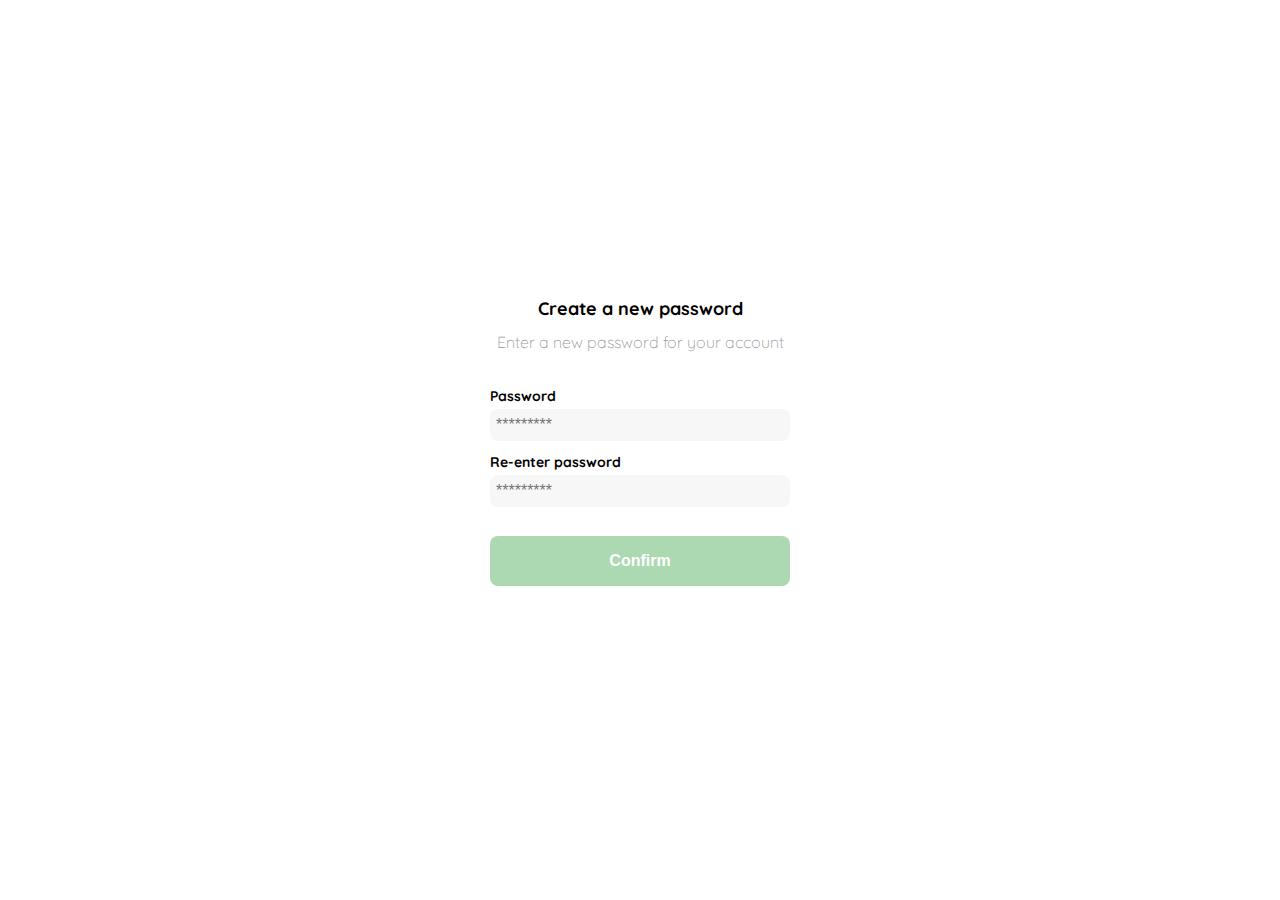
<file: clase1-crear-contraseña.html>
<!DOCTYPE html>
<html lang="en">
<head>
    <meta charset="UTF-8">
    <meta http-equiv="X-UA-Compatible" content="IE=edge">
    <meta name="viewport" content="width=device-width, initial-scale=1.0">
    <link rel="preconnect" href="https://fonts.googleapis.com"> 
    <link rel="preconnect" href="https://fonts.gstatic.com" crossorigin> 
    <link href="https://fonts.googleapis.com/css2?family=Quicksand:wght@300;500;700&display=swap" rel="stylesheet">
    <title>Document</title>
    <style>
        :root {
            --white: #FFFFFF;
            --black: #000000;
            --very-light-pink: #979797;
            --text-input-field: #F7F7F7;
            --hospital-green: #ACD9B2;
            --sm: 14px;
            --md: 16px;
            --lg: 18px;
        }
        body{
            font-family: 'Quicksand', sans-serif;
            margin: 0;
        }
        .login{
            width: 100%;
            height: 100vh;
            display: grid;
            place-items: center;
        }
        .container{
            display: grid;
            grid-template-rows: auto 1fr auto;
            width: 300px;
        }
        .logo {
            width: 150px;
            margin-bottom: 40px;
            justify-self: center;
            display: none;
        }
        .title {
            font-size: var(--lg);
            margin-bottom: 12px;
            text-align: center;
        }
        .subtitle {
            color: var(--very-light-pink);
            font-size: var(--md);
            font-weight: 300;
            margin-top: 0;
            margin-bottom: 35px;
            text-align: center;
        }
        .form {
            display: flex;
            flex-direction: column;
        }
        .label {
            font-size: var(--sm);
            font-weight: bold;
            margin-bottom: 4px;
        }
        .input {
            background-color: var(--text-input-field);
            border: none;
            border-radius: 8px;
            height: 20px;
            font-size: var(--md);
            padding: 6px;
            margin-bottom: 12px;
        }
        .primary-button {
            width: 100%;
            height: 50px;
            background-color: var(--hospital-green);
            border: none;
            border-radius: 8px;
            color: var(--white);
            cursor: pointer;
            font-size: var(--md);
            font-weight: bold;
        }
        .login-button {
            margin-top: 17px;
            margin-bottom: 30px;
        }
        @media (max-width: 500px) {
            .logo{
                display: block;
            }
        }
    </style>
</head>
<body>
    <div class="login">
        <div class="container">
            <img src="./logos/logo_yard_sale.svg" alt="logo"
            class="logo">
            <h1 class="title">Create a new password</h1>
            <p class="subtitle">Enter a new password for your account</p>
            <form action="/" class="form">
                <label for="password" class="label">Password</label>
                <input type="password" id="password" placeholder="*********" class="input input-password">
                <label for="new-password" class="label">Re-enter password</label>
                <input type="password" id="new-password" placeholder="*********" class="input input-password">
                <input type="submit" value="Confirm" class="primary-button login-button">
            </form>
        </div>
    </div>		
</body>
</html>
</file>
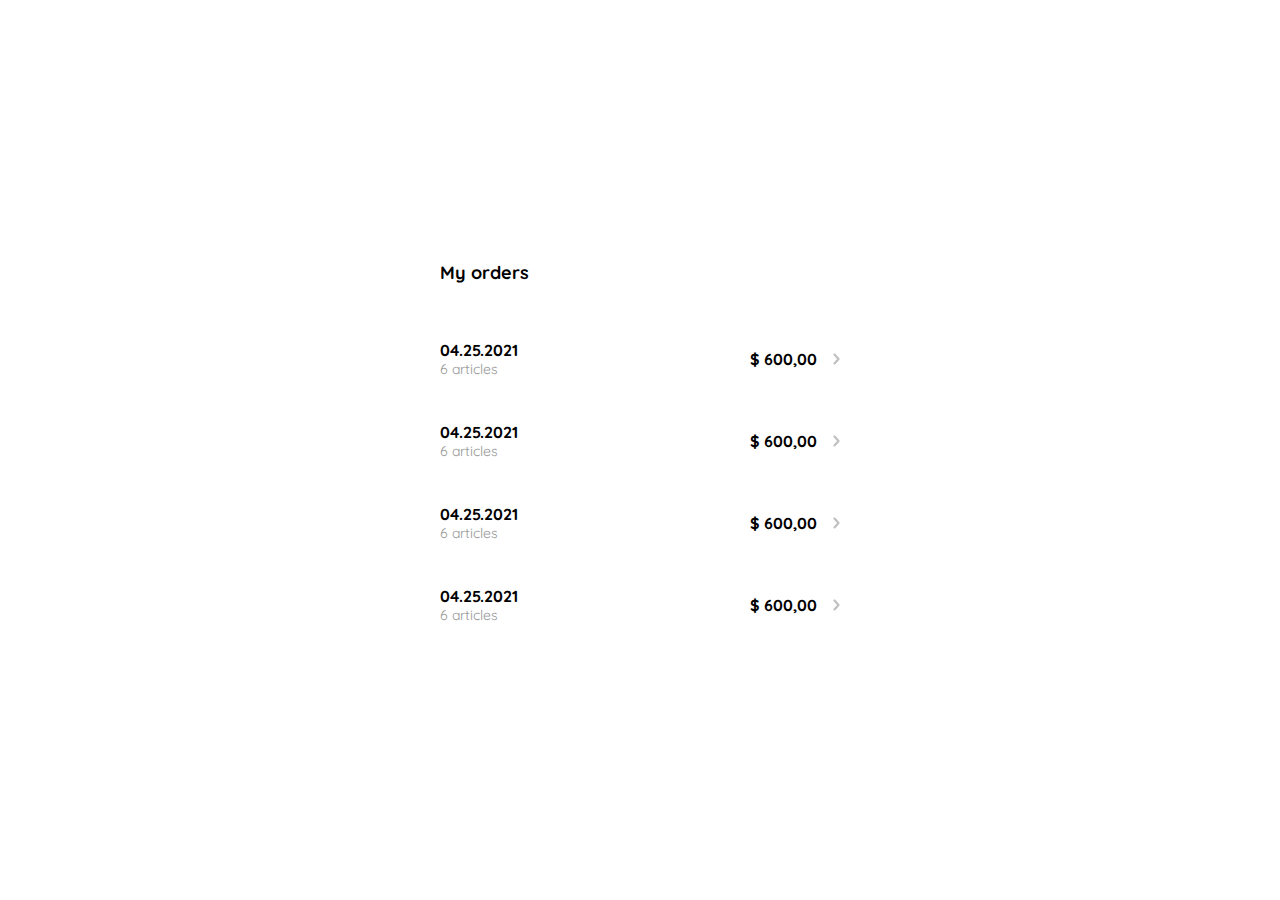
<file: clase10-todas-las-ordenes.html>
<!DOCTYPE html>
<html lang="en">

<head>
    <meta charset="UTF-8">
    <meta http-equiv="X-UA-Compatible" content="IE=edge">
    <meta name="viewport" content="width=device-width, initial-scale=1.0">
    <link rel="preconnect" href="https://fonts.googleapis.com">
    <link rel="preconnect" href="https://fonts.gstatic.com" crossorigin>
    <link href="https://fonts.googleapis.com/css2?family=Quicksand:wght@300;500;700&display=swap" rel="stylesheet">
    <title>Document</title>
    <style>
        :root {
            --white: #FFFFFF;
            --black: #000000;
            --very-light-pink: #979797;
            --text-input-field: #F7F7F7;
            --hospital-green: #ACD9B2;
            --sm: 14px;
            --md: 16px;
            --lg: 18px;
        }

        body {
            font-family: 'Quicksand', sans-serif;
            margin: 0;
        }

        .my-orders {
            width: 100%;
            height: 100vh;
            display: grid;
            place-items: center;
        }

        .title {
            font-size: var(--lg);
            margin-bottom: 40px;
        }

        .container-orders {
            display: grid;
            grid-template-rows: auto 1fr auto;
            width: 400px;
        }

        .content-order {
            display: flex;
            flex-direction: column;
        }
        .order{
            display: grid;
            grid-template-columns: auto 1fr auto;
            gap: 16px;
            align-items: center;
            margin-bottom: 12px;
        }
        .order p:nth-child(1){
            display: flex;
            flex-direction: column;
        }

        .order p span:nth-child(1){
            font-size: var(--md);
            font-weight: bold;
        }
        .order p span:nth-child(2){
            font-size: var(--sm);
            color: var(--very-light-pink);
        }
        .order p:nth-child(2){
            text-align: end;
            font-weight: bold;
        }
    </style>
</head>

<body>
    <div class="my-orders">
        <div class="container-orders">
            <h1 class="title">My orders</h1>
            <div class="content-order">
                <div class="order">
                    <p>
                        <span>04.25.2021</span>
                        <span>6 articles</span>
                    </p>
                    <p>$ 600,00</p>
                    <a href="/">
                        <img src="./icons/flechita.svg" alt="arrow">
                    </a>
                </div>
                <div class="order">
                    <p>
                        <span>04.25.2021</span>
                        <span>6 articles</span>
                    </p>
                    <p>$ 600,00</p>
                    <a href="/">
                        <img src="./icons/flechita.svg" alt="arrow">
                    </a>
                </div>
                <div class="order">
                    <p>
                        <span>04.25.2021</span>
                        <span>6 articles</span>
                    </p>
                    <p>$ 600,00</p>
                    <a href="/">
                        <img src="./icons/flechita.svg" alt="arrow">
                    </a>
                </div>
                <div class="order">
                    <p>
                        <span>04.25.2021</span>
                        <span>6 articles</span>
                    </p>
                    <p>$ 600,00</p>
                    <a href="/">
                        <img src="./icons/flechita.svg" alt="arrow">
                    </a>
                </div>
            </div>
        </div>
    </div>
</body>
</html>
</file>
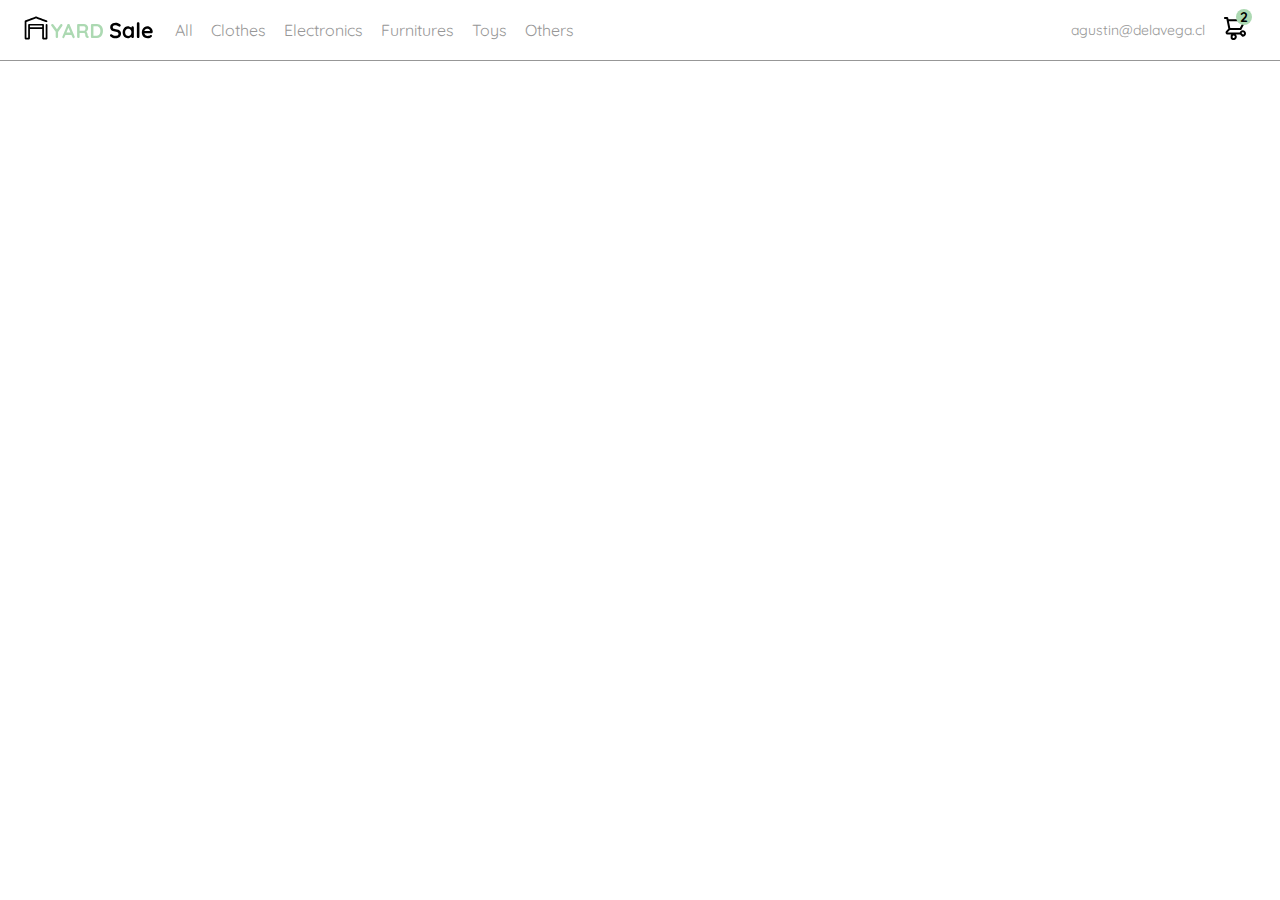
<file: clase11-navbar.html>
<!DOCTYPE html>
<html lang="en">
<head>
    <meta charset="UTF-8">
    <meta http-equiv="X-UA-Compatible" content="IE=edge">
    <meta name="viewport" content="width=device-width, initial-scale=1.0">
    <link rel="preconnect" href="https://fonts.googleapis.com">
    <link rel="preconnect" href="https://fonts.gstatic.com" crossorigin>
    <link href="https://fonts.googleapis.com/css2?family=Quicksand:wght@300;500;700&display=swap" rel="stylesheet">
    <title>Document</title>
    <style>
        :root {
            --white: #FFFFFF;
            --black: #000000;
            --very-light-pink: #979797;
            --text-input-field: #F7F7F7;
            --hospital-green: #ACD9B2;
            --sm: 14px;
            --md: 16px;
            --lg: 18px;
        }
        body {
            font-family: 'Quicksand', sans-serif;
            margin: 0;
        }
        nav{
            display: flex;
            justify-content: space-between;
            padding: 0 24px;
            height: 60px;
            border-bottom: 1px solid var(--very-light-pink);
        }
        .menu{
            display: none;
        }
        .logo {
            width: 130px;
        }
        .navbar-left ul,
        .navbar-right ul{
            list-style: none;
            padding: 0;
            margin: 0;
            display: flex;
            align-items: center;
            height: 60px;
        }
        .navbar-left{
        display: flex;
        }
        .navbar-left ul{
        margin-left: 12px;
        }

        .navbar-left ul li a,
        .navbar-right ul li  {
            text-decoration: none;
            color: var(--very-light-pink);
            border: 1px solid var(--white);
            padding: 8px;
            border-radius: 8px;
        }
        .navbar-left ul li a:hover,
        .navbar-right ul li:hover  {
            color: var(--hospital-green);
            border: 1px solid var(--hospital-green);
        }
        .navbar-email{
            color: var(--very-light-pink);
            font-size: var(--sm);
        }
        .navbar-shopping-cart div{
            width: 16px;
            height: 16px;
            background-color: var(--hospital-green);
            border-radius: 50%;
            font-size: var(--sm);
            color: var(--black);
            font-weight: bold;
            position: absolute;
            top: 1px;
            right: 3px;
            display: flex;
            justify-content: center;
            align-items: center;
        }
        .navbar-shopping-cart {
            position: relative;
        }
        @media (max-width: 789px) {
            .menu {
                display: block;
                width: 30px;
            }
            .navbar-left ul {
                display: none;
            }
            .navbar-email {
                display: none;
            }
        }
    </style>
</head>
<body>
    <nav>
        <img src="./icons/icon_menu.svg" alt="menu" class="menu">
        <div class="navbar-left">
            <img class="logo" src="./logos/logo_yard_sale.svg" alt="logo yardSale">
            <ul>
                <li>
                    <a href="/">All</a>
                </li>
                <li>
                    <a href="/">Clothes</a>

                </li>
                <li>
                    <a href="/">Electronics</a>
                </li>
                <li>
                    <a href="/">Furnitures</a>
                </li>
                <li>
                    <a href="/">Toys</a>
                </li>
                <li>
                    <a href="/">Others</a>
                </li>
            </ul>
        </div>
        <div class="navbar-right">
            <ul>
                <li class="navbar-email"> agustin@delavega.cl</li>
                <li class="navbar-shopping-cart">
                    <img src="./icons/icon_shopping_cart.svg" alt="shoping cart">
                    <div>2</div>
                </li>
            </ul>
        </div>
    </nav>
</body>
</html>
</file>
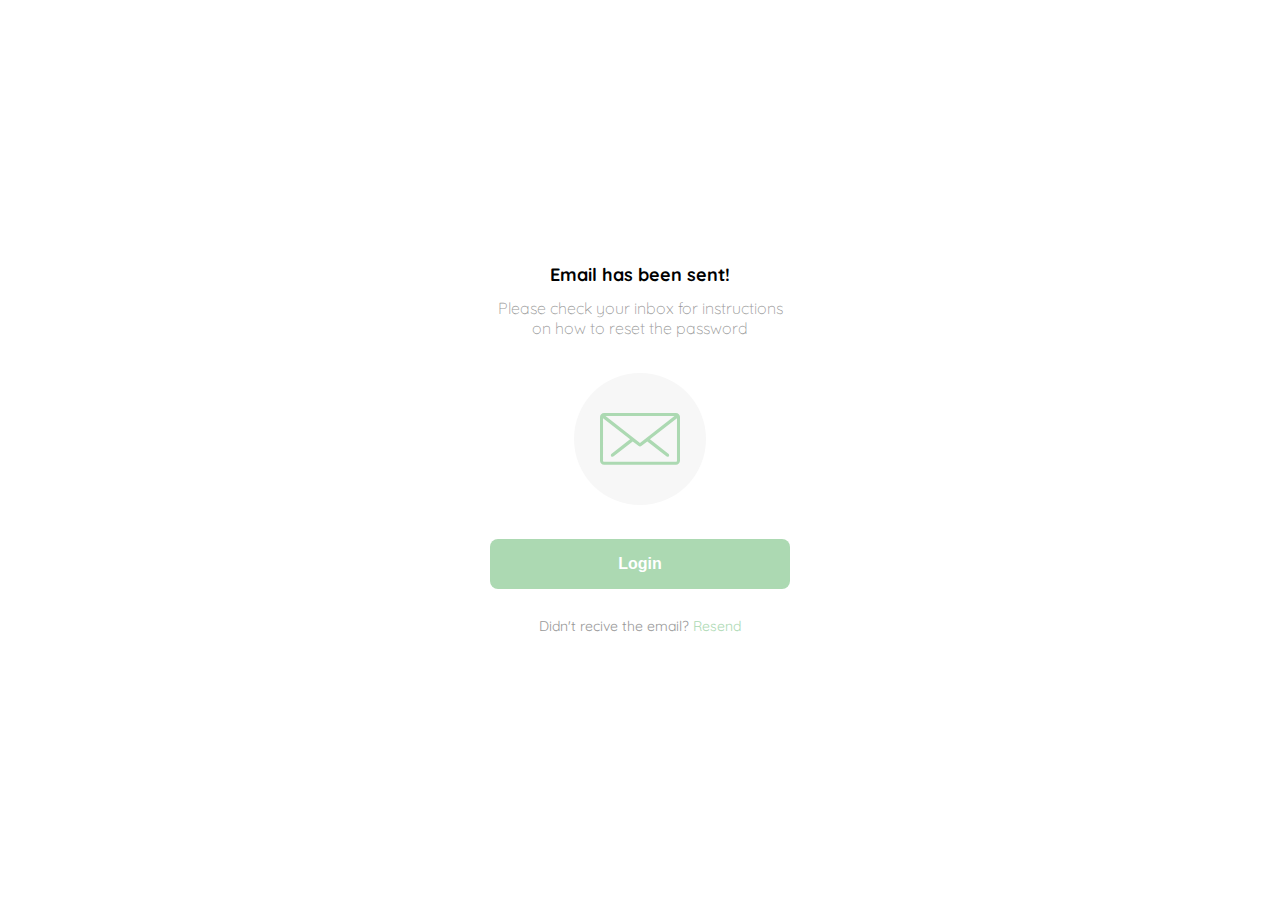
<file: clase2-email-enviado.html>
<!DOCTYPE html>
<html lang="en">
<head>
    <meta charset="UTF-8">
    <meta http-equiv="X-UA-Compatible" content="IE=edge">
    <meta name="viewport" content="width=device-width, initial-scale=1.0">
    <link rel="preconnect" href="https://fonts.googleapis.com"> 
    <link rel="preconnect" href="https://fonts.gstatic.com" crossorigin> 
    <link href="https://fonts.googleapis.com/css2?family=Quicksand:wght@300;500;700&display=swap" rel="stylesheet">
    <title>Document</title>
    <style>
        :root {
            --white: #FFFFFF;
            --black: #000000;
            --very-light-pink: #979797;
            --text-input-field: #F7F7F7;
            --hospital-green: #ACD9B2;
            --sm: 14px;
            --md: 16px;
            --lg: 18px;
        }
        body{
            font-family: 'Quicksand', sans-serif;
            margin: 0;
        }
        .login{
            width: 100%;
            height: 100vh;
            display: grid;
            place-items: center;
        }
        .container{
            display: grid;
            grid-template-rows: auto 1fr auto;
            width: 300px;
            justify-items: center;
        }
        .logo {
            width: 150px;
            margin-bottom: 40px;
            justify-self: center;
            display: none;
        }
        .title {
            font-size: var(--lg);
            margin-bottom: 12px;
            text-align: center;
        }
        .subtitle {
            color: var(--very-light-pink);
            font-size: var(--md);
            font-weight: 300;
            margin-top: 0;
            margin-bottom: 35px;
            text-align: center;
        }
        .email-image {
            width: 132px;
            height: 132px;
            background-color: var(--text-input-field);
            border-radius: 50%;
            display: flex;
            justify-content: center;
            align-items: center;
        }
        .email-image img {
            width: 80px;
        }
        .primary-button {
            width: 100%;
            height: 50px;
            background-color: var(--hospital-green);
            border: none;
            border-radius: 8px;
            color: var(--white);
            cursor: pointer;
            font-size: var(--md);
            font-weight: bold;
        }
        .login-button {
            margin-top: 34px;
            margin-bottom: 14px;
        }
        .resend {
            font-size: var(--sm);
        }
        .resend span {
            color: var(--very-light-pink);
        }
        .resend a {
            color: var(--hospital-green);
            text-decoration: none;
        }
        @media (max-width: 500px) {
            .logo{
                display: block;
            }
        }
    </style>
</head>
<body>
    <div class="login">
        <div class="container">
            <img src="./logos/logo_yard_sale.svg" alt="logo"
            class="logo">
            <h1 class="title">Email has been sent!</h1>
            <p class="subtitle">Please check your inbox for instructions on how to reset the password</p>
            <div class="email-image">
                <img src="./icons/email.svg" alt="email">
            </div>
            <button class="primary-button login-button">Login</button>
            <p class="resend">
                <span>Didn't recive the email?</span>
                <a href="/">Resend</a>
            </p>
        </div>
    </div>		
</body>
</html>
</file>
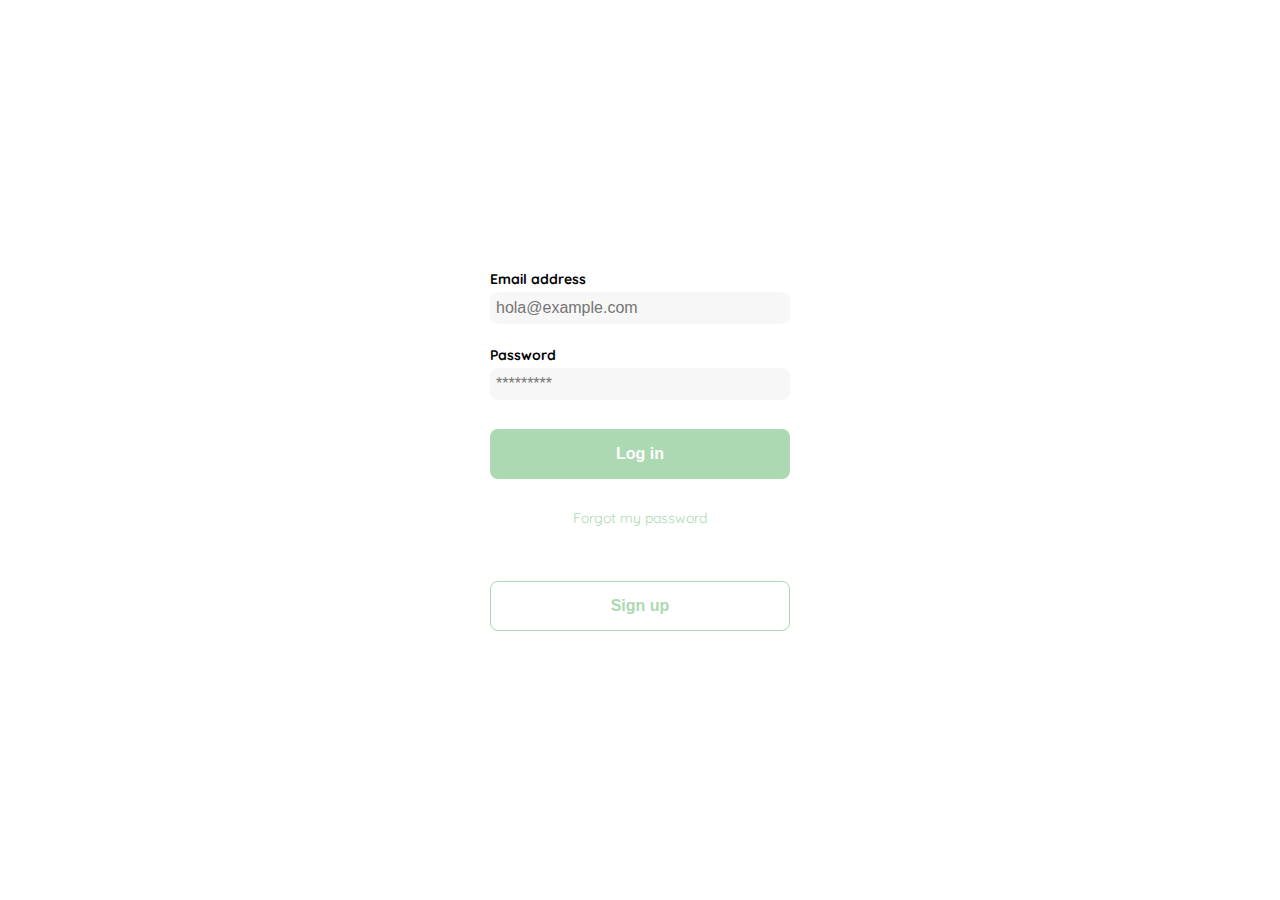
<file: clase3-login.html>
<!DOCTYPE html>
<html lang="en">
<head>
    <meta charset="UTF-8">
    <meta http-equiv="X-UA-Compatible" content="IE=edge">
    <meta name="viewport" content="width=device-width, initial-scale=1.0">
    <link rel="preconnect" href="https://fonts.googleapis.com"> 
    <link rel="preconnect" href="https://fonts.gstatic.com" crossorigin> 
    <link href="https://fonts.googleapis.com/css2?family=Quicksand:wght@300;500;700&display=swap" rel="stylesheet">
    <title>Document</title>
    <style>
        :root {
            --white: #FFFFFF;
            --black: #000000;
            --very-light-pink: #979797;
            --text-input-field: #F7F7F7;
            --hospital-green: #ACD9B2;
            --sm: 14px;
            --md: 16px;
            --lg: 18px;
        }
        body{
            font-family: 'Quicksand', sans-serif;
            margin: 0;
        }
        .login{
            width: 100%;
            height: 100vh;
            display: grid;
            place-items: center;
        }
        .container{
            display: grid;
            grid-template-rows: auto 1fr auto;
            width: 300px;
        }
        .logo {
            width: 150px;
            margin-bottom: 40px;
            justify-self: center;
            display: none;
        }
        .form {
            display: flex;
            flex-direction: column;
        }
        .form a{
            color: var(--hospital-green);
            font-size: var(--sm);
            text-decoration: none;
            text-align: center;
            margin-bottom: 54px;
        }
        .label {
            font-size: var(--sm);
            font-weight: bold;
            margin-bottom: 4px;
        }
        .input {
            background-color: var(--text-input-field);
            border: none;
            border-radius: 8px;
            height: 20px;
            font-size: var(--md);
            padding: 6px;
            margin-bottom: 12px;
        }
        .input-email {
            margin-bottom: 22px;
        }
        .primary-button {
            width: 100%;
            height: 50px;
            background-color: var(--hospital-green);
            border: none;
            border-radius: 8px;
            color: var(--white);
            cursor: pointer;
            font-size: var(--md);
            font-weight: bold;
        }
        .secondary-button {
            width: 100%;
            height: 50px;
            background-color: var(--white);
            border: 1px solid var(--hospital-green);
            border-radius: 8px;
            color: var(--hospital-green);
            cursor: pointer;
            font-size: var(--md);
            font-weight: bold;
        }
        .login-button {
            margin-top: 17px;
            margin-bottom: 30px;
        }
        @media (max-width: 500px) {
            .logo{
                display: block;
            }
            .secondary-button{
                position: absolute;
                width: 300px;
                bottom: 50px;
            }
        }
    </style>
</head>
<body>
    <div class="login">
        <div class="container">
            <img src="./logos/logo_yard_sale.svg" alt="logo"
            class="logo">
            <form action="/" class="form">
                <label for="email" class="label">Email address</label>
                <input type="text" id="email" placeholder="hola@example.com" class="input input-email">
                <label for="password" class="label">Password</label>
                <input type="password" id="password" placeholder="*********" class="input input-password">
                <input type="submit" value="Log in" class="primary-button login-button">
                <a href="/">Forgot my password</a>
            </form>
                <button class="secondary-button signup-button">Sign up</button>
        </div>
    </div>		
</body>
</html>
</file>
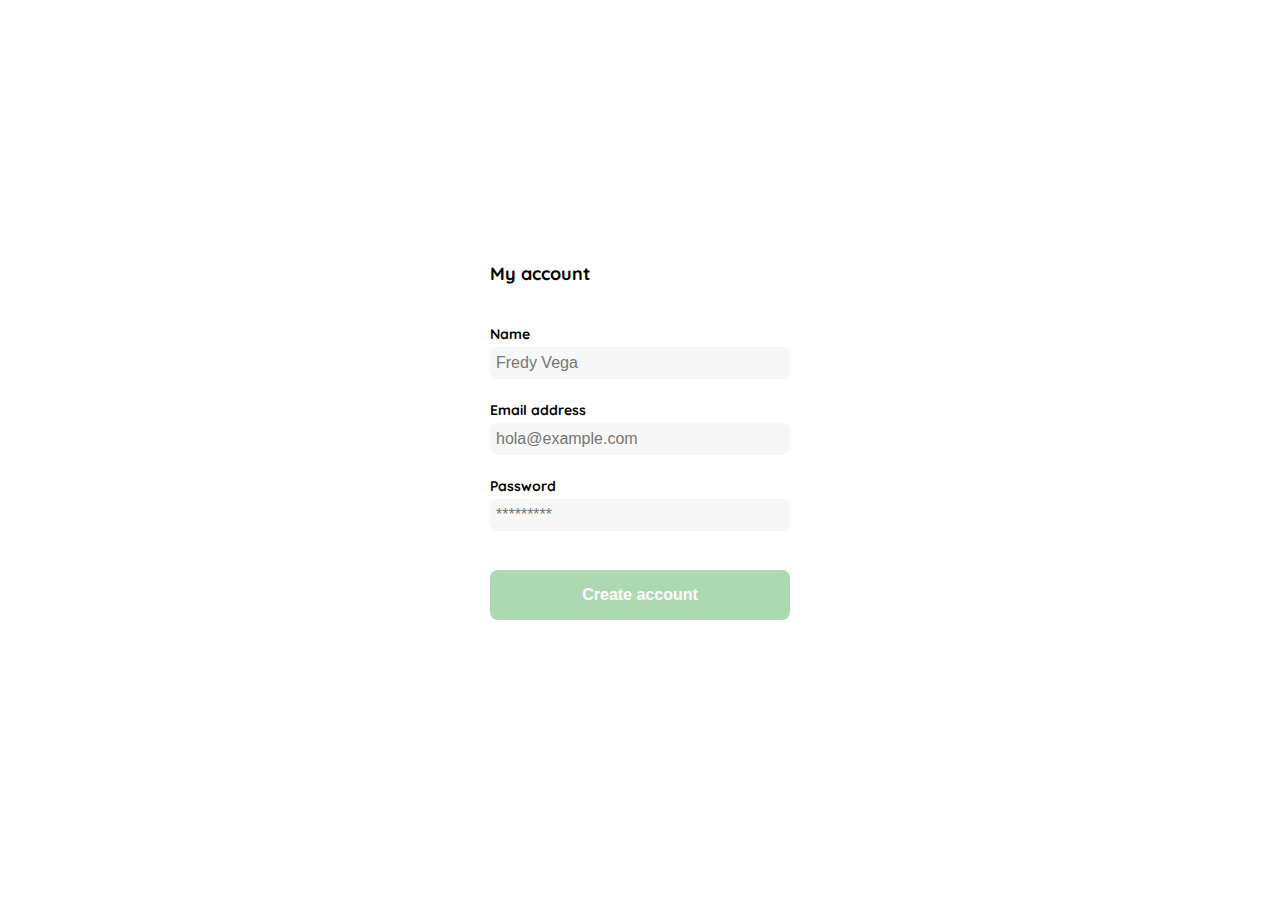
<file: clase4-crear-cuenta.html>
<!DOCTYPE html>
<html lang="en">
<head>
    <meta charset="UTF-8">
    <meta http-equiv="X-UA-Compatible" content="IE=edge">
    <meta name="viewport" content="width=device-width, initial-scale=1.0">
    <link rel="preconnect" href="https://fonts.googleapis.com"> 
    <link rel="preconnect" href="https://fonts.gstatic.com" crossorigin> 
    <link href="https://fonts.googleapis.com/css2?family=Quicksand:wght@300;500;700&display=swap" rel="stylesheet">
    <title>Document</title>
    <style>
        :root {
            --white: #FFFFFF;
            --black: #000000;
            --very-light-pink: #979797;
            --text-input-field: #F7F7F7;
            --hospital-green: #ACD9B2;
            --sm: 14px;
            --md: 16px;
            --lg: 18px;
        }
        body{
            font-family: 'Quicksand', sans-serif;
            margin: 0;
        }
        .login{
            width: 100%;
            height: 100vh;
            display: grid;
            place-items: center;
        }
        .container{
            display: grid;
            grid-template-rows: auto 1fr auto;
            width: 300px;
        }
        .title {
            font-size: var(--lg);
            margin-bottom: 40px;
            text-align: start;
        }
        .form {
            display: flex;
            flex-direction: column;
        }
        .form div {
            display: flex;
            flex-direction: column;
        }
        .label {
            font-size: var(--sm);
            font-weight: bold;
            margin-bottom: 4px;
        }
        .input {
            background-color: var(--text-input-field);
            border: none;
            border-radius: 8px;
            height: 20px;
            font-size: var(--md);
            padding: 6px;
            margin-bottom: 12px;
        }
        .input-name{
            margin-bottom: 22px;
        }
        .input-email{
            margin-bottom: 22px;
        }
        .input-password{
            margin-bottom: 22px;
        }
        .primary-button {
            width: 100%;
            height: 50px;
            background-color: var(--hospital-green);
            border: none;
            border-radius: 8px;
            color: var(--white);
            cursor: pointer;
            font-size: var(--md);
            font-weight: bold;
        }
        .login-button {
            margin-top: 17px;
            margin-bottom: 30px;
        }
        @media (max-width: 500px) {
            .logo{
                display: block;
            }
            .container{
                height: 100%;
            }
            .form {
                height: 100%;
                justify-content: space-between;
            }
        }
    </style>
</head>
<body>
    <div class="login">
        <div class="container">
            <h1 class="title">My account</h1>
            <form action="/" class="form">
                <div>
                    <label for="name" class="label">Name</label>
                    <input type="text" id="Name" placeholder="Fredy Vega" class="input input-name">
                    <label for="email" class="label">Email address</label>
                    <input type="text" id="Email" placeholder="hola@example.com" class="input input-email">
                    <label for="password" class="label">Password</label>
                    <input type="password" id="Password" placeholder="*********" class="input input-password">
                </div>
                <input type="submit" value="Create account" class="primary-button login-button">
            </form>
        </div>
    </div>		
</body>
</html>
</file>
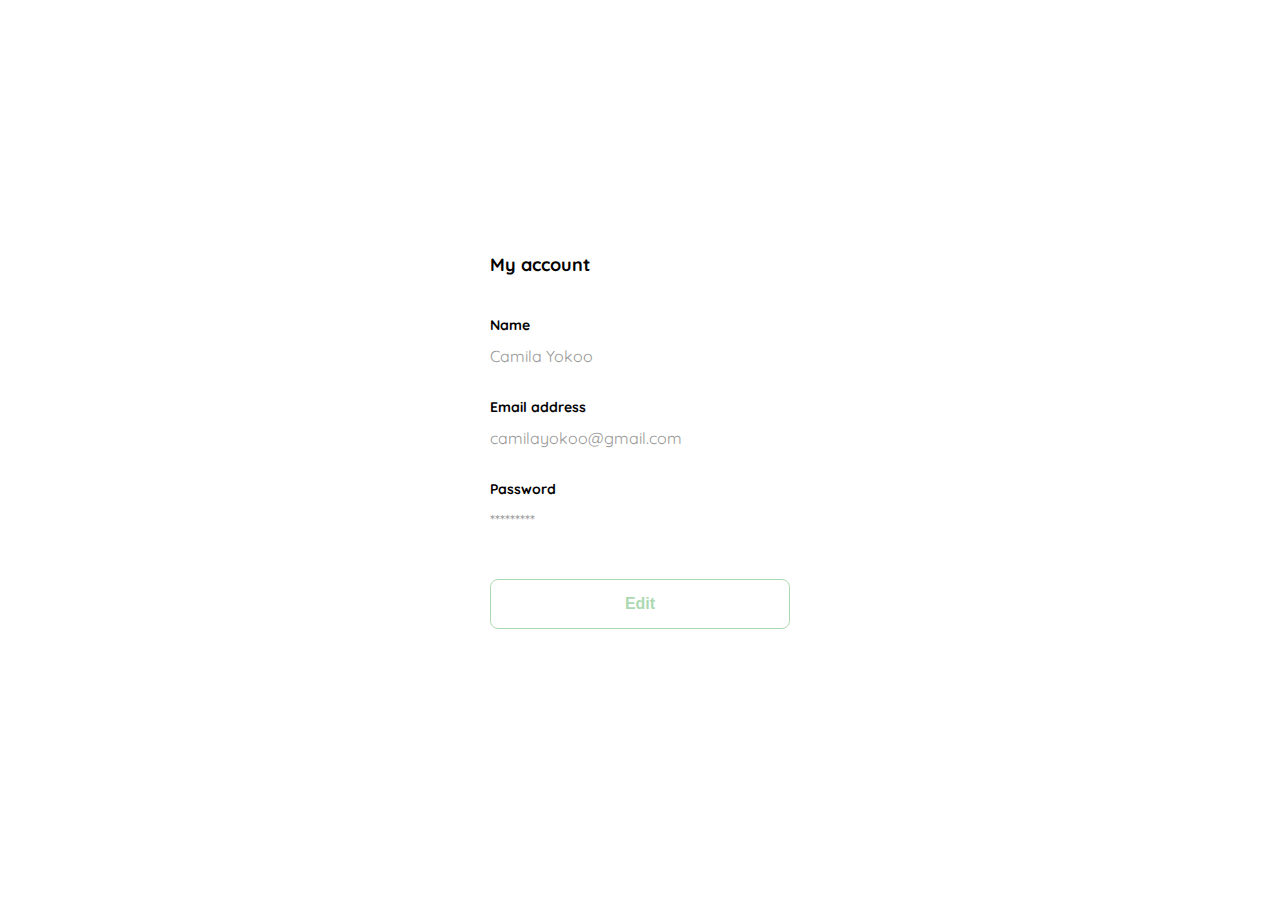
<file: clase5-editar-cuenta.html>
<!DOCTYPE html>
<html lang="en">
<head>
    <meta charset="UTF-8">
    <meta http-equiv="X-UA-Compatible" content="IE=edge">
    <meta name="viewport" content="width=device-width, initial-scale=1.0">
    <link rel="preconnect" href="https://fonts.googleapis.com"> 
    <link rel="preconnect" href="https://fonts.gstatic.com" crossorigin> 
    <link href="https://fonts.googleapis.com/css2?family=Quicksand:wght@300;500;700&display=swap" rel="stylesheet">
    <title>Document</title>
    <style>
        :root {
            --white: #FFFFFF;
            --black: #000000;
            --very-light-pink: #979797;
            --text-input-field: #F7F7F7;
            --hospital-green: #ACD9B2;
            --sm: 14px;
            --md: 16px;
            --lg: 18px;
        }
        body{
            font-family: 'Quicksand', sans-serif;
            margin: 0;
        }
        .login{
            width: 100%;
            height: 100vh;
            display: grid;
            place-items: center;
        }
        .container{
            display: grid;
            grid-template-rows: auto 1fr auto;
            width: 300px;
        }
        .title {
            font-size: var(--lg);
            margin-bottom: 40px;
            text-align: start;
        }
        .form {
            display: flex;
            flex-direction: column;
        }
        .form div {
            display: flex;
            flex-direction: column;
        }
        .label {
            font-size: var(--sm);
            font-weight: bold;
            margin-bottom: 4px;
        }
        .value{
            color: var(--very-light-pink);
            font-size: var(--md);
            margin: 8px 0 32px 0;
        }
        .secondary-button {
            width: 100%;
            height: 50px;
            background-color: var(--white);
            border: 1px solid var(--hospital-green);
            border-radius: 8px;
            color: var(--hospital-green);
            cursor: pointer;
            font-size: var(--md);
            font-weight: bold;
        }
        .login-button {
            margin-top: 17px;
            margin-bottom: 30px;
        }
        @media (max-width: 500px) {
            .logo{
                display: block;
            }
            .container{
                height: 100%;
            }
            .form {
                height: 100%;
                justify-content: space-between;
            }
        }
    </style>
</head>
<body>
    <div class="login">
        <div class="container">
            <h1 class="title">My account</h1>
            <form action="/" class="form">
                <div>
                    <label for="name" class="label">Name</label>
                    <p class="value">Camila Yokoo</p>
                    
                    <label for="email" class="label">Email address</label>
                    <p class="value">camilayokoo@gmail.com</p>

                    <label for="password" class="label">Password</label>
                    <p class="value">*********</p>
                </div>
                <input type="submit" value="Edit" class="secondary-button login-button">
            </form>
        </div>
    </div>		
</body>
</html>
</file>
